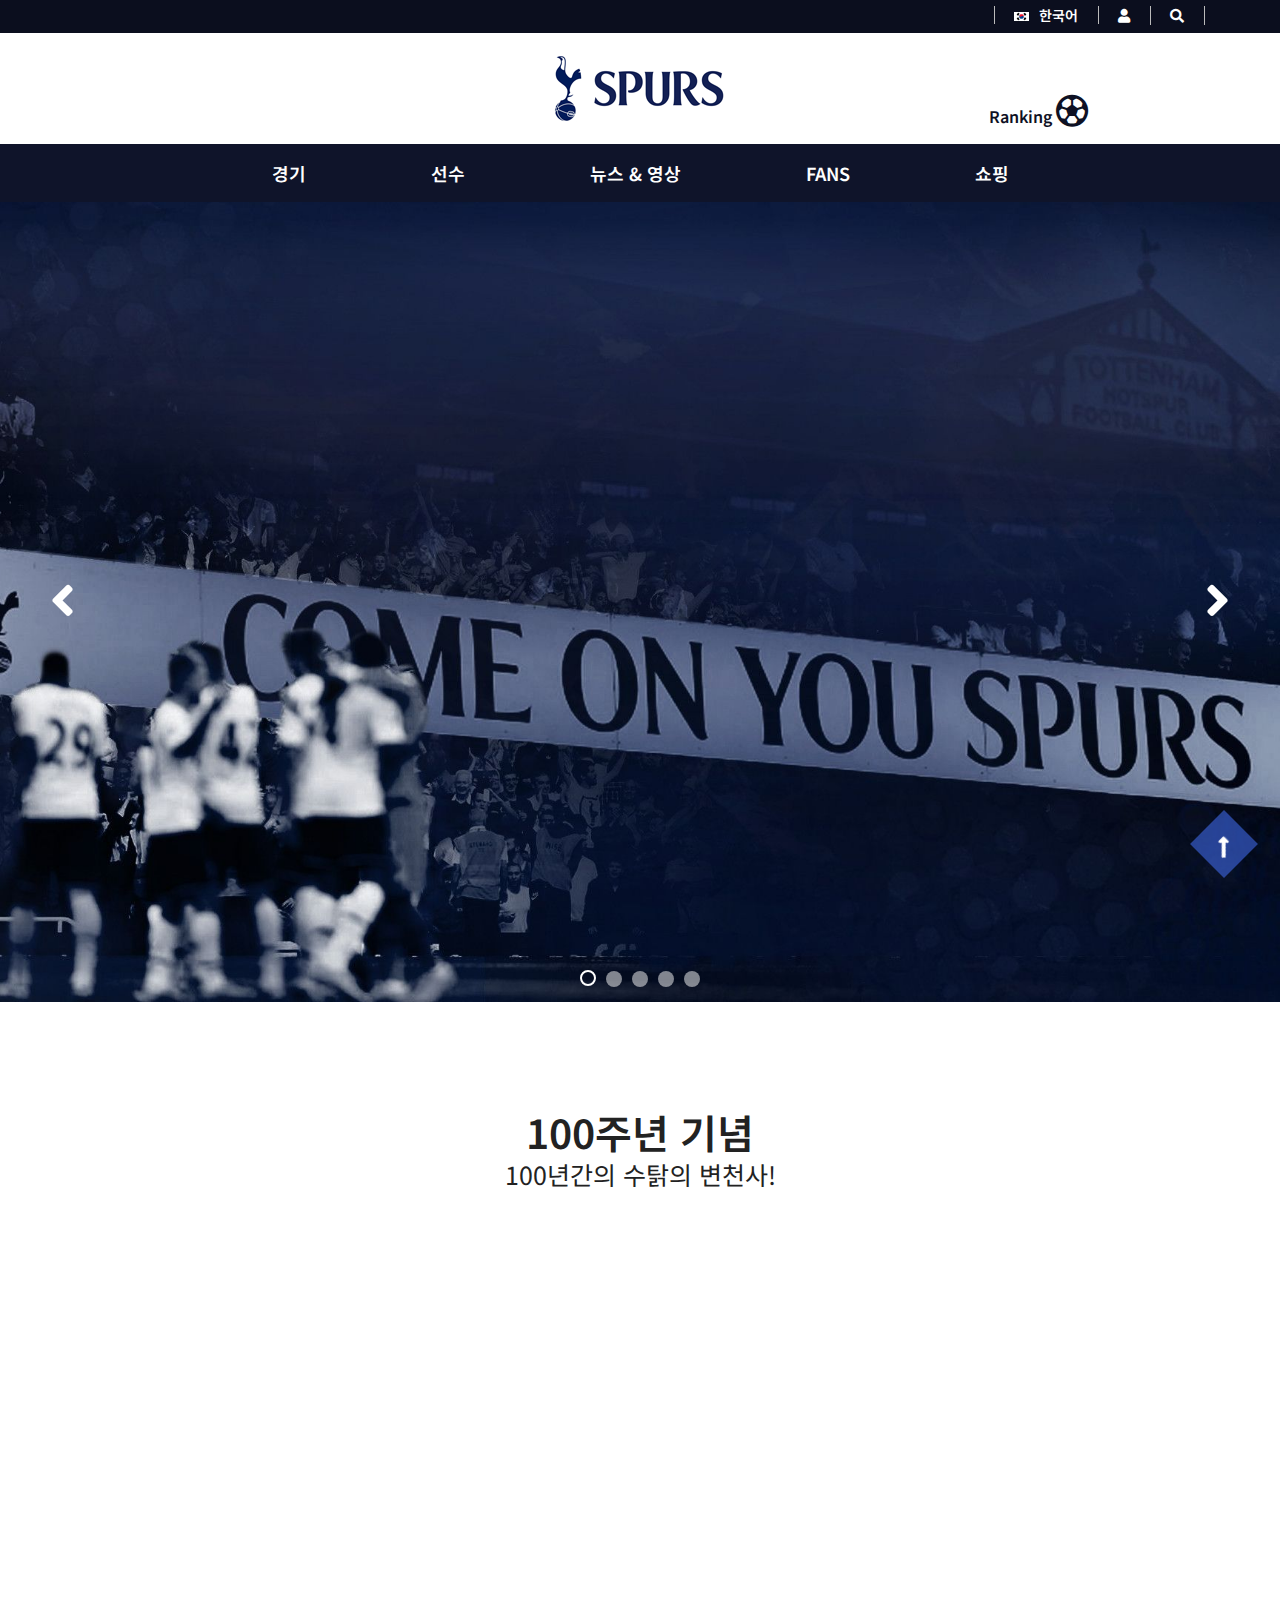
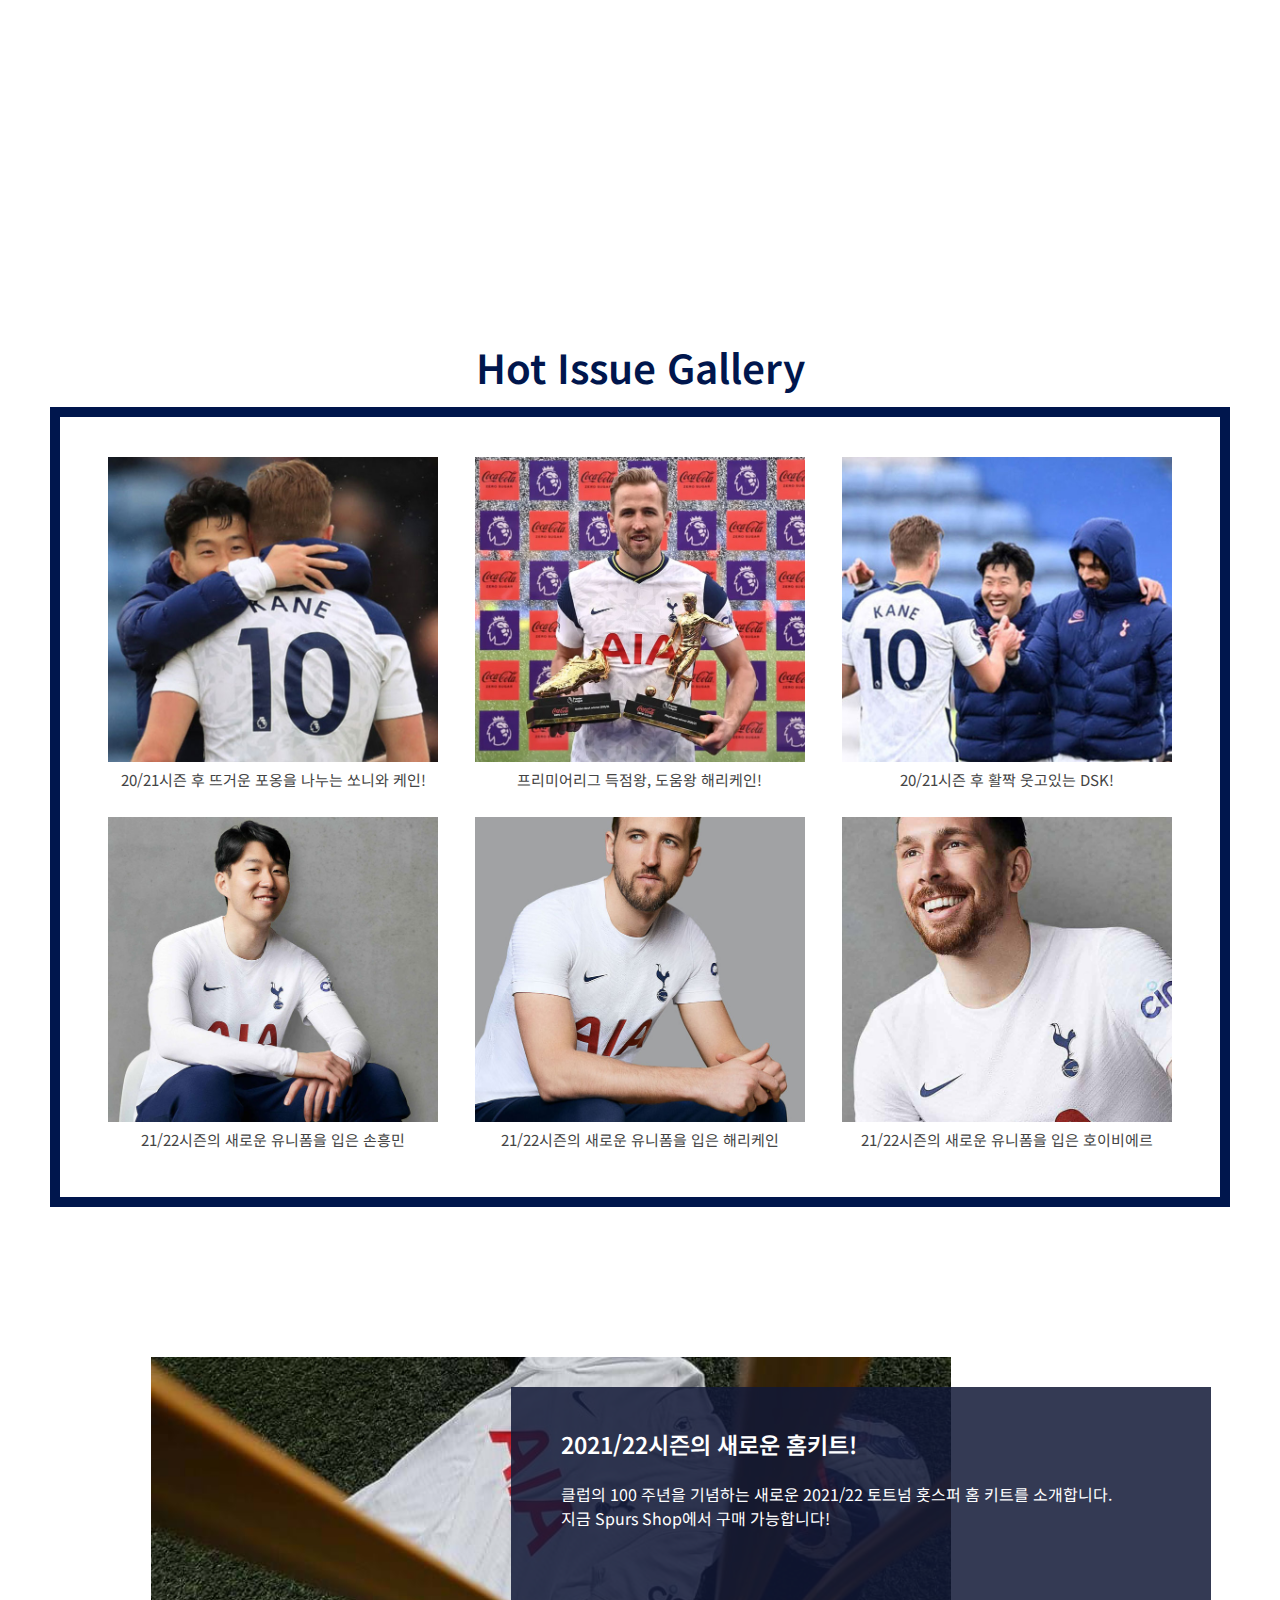
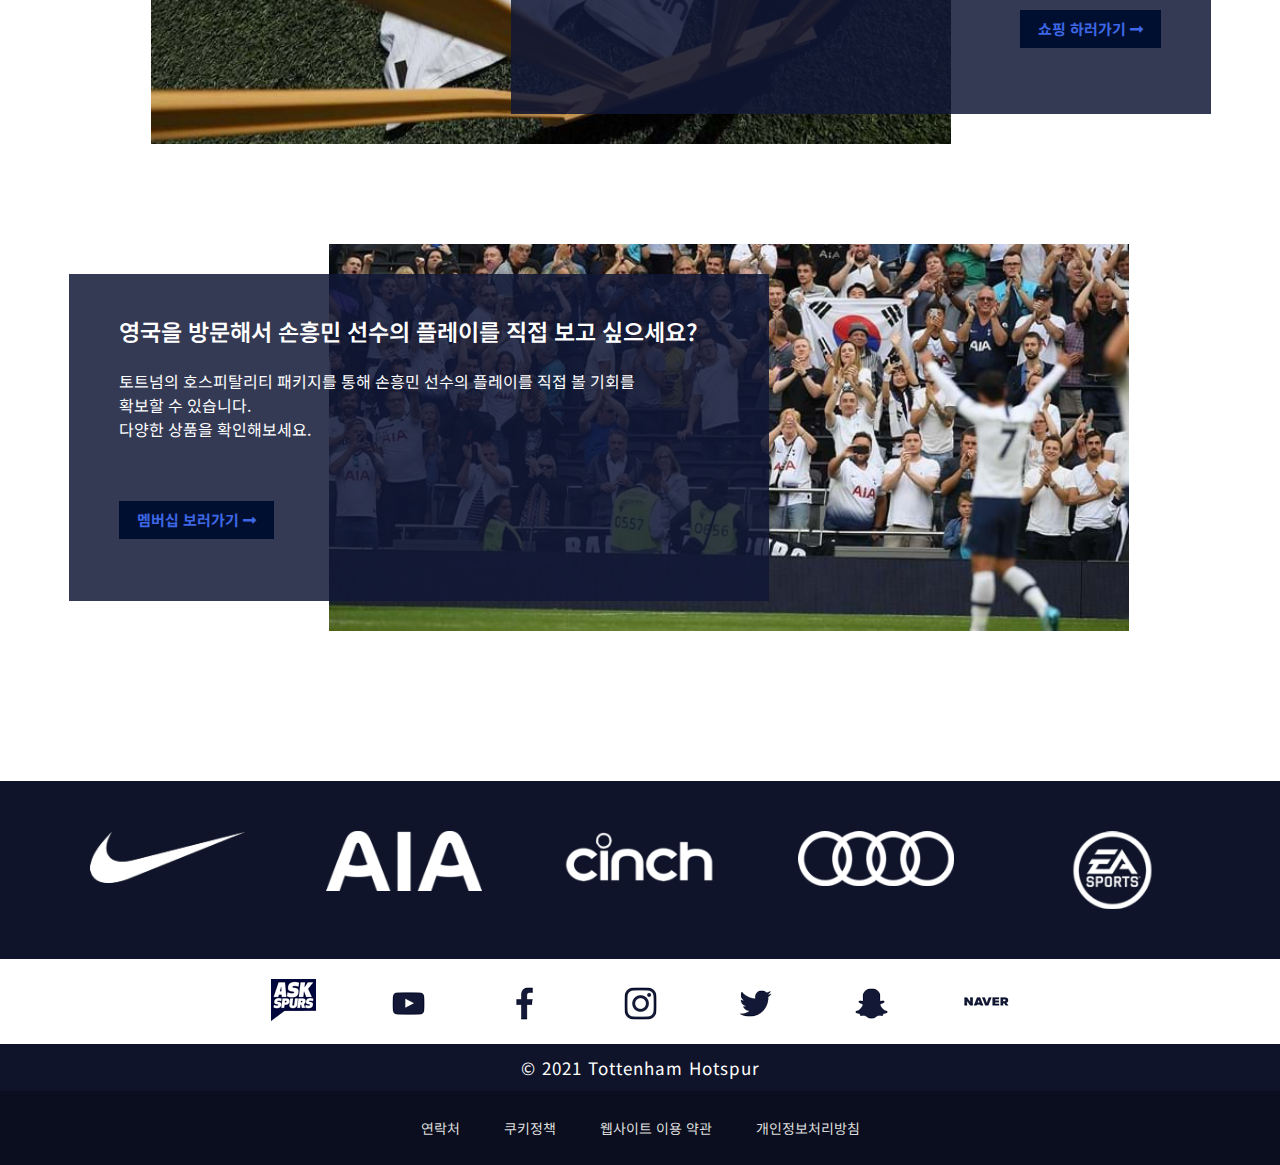
<file: index.html>
<!DOCTYPE html>
<html lang="ko">

<head>
    <meta charset="UTF-8">
    <link rel="icon" href="img/favicon.ico" />
    <meta http-equiv="X-UA-Compatible" content="IE=edge">
    <meta name="viewport" content="width=device-width, initial-scale=1.0">
    <title>Tottenham hotspur</title>
    <link rel="stylesheet" href="css/reset.css">
    <link rel="stylesheet" href="https://use.fontawesome.com/releases/v5.7.0/css/all.css">
    <link rel="stylesheet" href="css/slick.css">
    <link rel="stylesheet" href="css/animate.css">
    <link rel="stylesheet" href="css/common.css">
    <link rel="stylesheet" href="css/index.css">
    <script src="js/jquery-3.5.1.min.js"></script>
    <script src="js/slick.min.js"></script>
</head>

<body onload="wopen()">
    <div id="wrap">
        <header id="header">
            <div class="search">
                <div class="row">
                    <a href="#none"><img src="img/korea.png"> 한국어</a>
                    <a href="login.html"><i class="fas fa-user"></i></a>
                    <a href="#" class="open"><i class="fas fa-search"></i></a>
                    <div class="search_open">
                        <div class="searchbox">
                            <div class="cf">
                                <input type="text" id="searchct" placeholder="검색어를 입력하세요.">
                                <button><i class="fas fa-search"></i></button>
                            </div>
                            <button class="close"><i class="fas fa-times"></i></button>
                        </div>
                    </div>
                </div>
            </div>
            <div class="nav">
                <div class="">
                    <h1><a href="index.html"><img src="img/spurs_logo.png" alt="토트넘 훗스퍼"></a>
                        <p>
                            Ranking
                            <a href="ranking.html"><i class="far fa-futbol"></i></a></p>
                    </h1>
                    <div class="nav_menu">
                        <ul class="depth1">
                            <li><a href="#">경기</a>
                                <ul class="depth2">
                                    <li><a href="fixture.html">일정</a></li>
                                    <li><a href="result.html">결과</a></li>
                                </ul>
                            </li>
                            <li><a href="#">선수</a>
                                <ul class="depth2">
                                    <li><a href="team_men.html">남자</a></li>
                                    <li><a href="team_women.html">여자</a></li>
                                    <li><a href="team_u23.html">23세 이하</a></li>
                                    <li><a href="team_u18.html">18세 이하</a></li>
                                </ul>
                            </li>
                            <li><a href="newsnvideo.html">뉴스 & 영상</a></li>
                            <li><a href="fans.html">FANS</a></li>
                            <li><a href="shop.html">쇼핑</a></li>
                        </ul>
                    </div>
                </div>
            </div>
        </header>
        <section id="section">
            <article class="article1">
                <div class="slide_group1">
                    <div class="slide slide1"></div>
                    <div class="slide slide2"></div>
                    <div class="slide slide3"></div>
                    <div class="slide slide4"></div>
                    <div class="slide slide5"></div>
                </div>
            </article>
            <article class="article2">
                <h2>100주년 기념</h2>
                <p>100년간의 수탉의 변천사!</p>
                <div></div>
            </article>
            <article class="article3">
            </article>
            <article class="article4">
                <div class="row">
                    <h2>Hot Issue Gallery</h2>
                    <div class="hotissue">
                        <div>
                            <img src="img/hot_2.jpg" alt="">
                            <p>20/21시즌 후 뜨거운 포옹을 나누는 쏘니와 케인!</p>
                        </div>
                        <div>
                            <img src="img/hot_1.jpg" alt="">
                            <p>프리미어리그 득점왕, 도움왕 해리케인!</p>
                        </div>
                        <div>
                            <img src="img/hot_4.jpg" alt="">
                            <p>20/21시즌 후 활짝 웃고있는 DSK!</p>
                        </div>
                        <div>
                            <img src="img/hot_5.jpg" alt="">
                            <p>21/22시즌의 새로운 유니폼을 입은 손흥민</p>
                        </div>
                        <div>
                            <img src="img/hot_6.jpg" alt="">
                            <p>21/22시즌의 새로운 유니폼을 입은 해리케인</p>
                        </div>
                        <div>
                            <img src="img/hot_7.jpg" alt="">
                            <p>21/22시즌의 새로운 유니폼을 입은 호이비에르</p>
                        </div>
                    </div>
                </div>
            </article>
            <article class="article5">
                <div class="row">
                    <div class="kit">
                        <div class="kit_content">
                            <img src="img/float_1.jpg" alt="">
                            <div>
                                <div class="kit_txt cf">
                                    <p>2021/22시즌의 새로운 홈키트!</p>
                                    <p>클럽의 100 주년을 기념하는 새로운 2021/22 토트넘 홋스퍼 홈 키트를 소개합니다.<br>지금 Spurs Shop에서 구매 가능합니다!</p>
                                    <a href="shop.html">쇼핑 하러가기 <i class="fas fa-long-arrow-alt-right"></i></a>
                                </div>
                            </div>
                        </div>
                    </div>
                    <div class="korea">
                        <div class="korea_content cf">
                            <img src="img/float_2.jpg" alt="">
                            <div>
                                <div class="korea_txt cf">
                                    <p>영국을 방문해서 손흥민 선수의 플레이를 직접 보고 싶으세요?</p>
                                    <p>토트넘의 호스피탈리티 패키지를 통해 손흥민 선수의 플레이를 직접 볼 기회를<br>확보할 수 있습니다.<br>다양한 상품을 확인해보세요.</p>
                                    <a href="fans.html">멤버십 보러가기 <i class="fas fa-long-arrow-alt-right"></i></a>
                                </div>
                            </div>
                        </div>
                    </div>
                </div>
            </article>
        </section>
        <footer id="footer">
            <div class="ft1">
                <div class="row">
                    <div class="slide_group2">
                        <div class="slide slide1"><img src="img/sponser_1.png" alt=""></div>
                        <div class="slide slide2"><img src="img/sponser_2.png" alt=""></div>
                        <div class="slide slide3"><img src="img/sponser_3.png" alt=""></div>
                        <div class="slide slide4"><img src="img/sponser_4.png" alt=""></div>
                        <div class="slide slide5"><img src="img/sponser_5.png" alt=""></div>
                        <div class="slide slide6"><img src="img/sponser_6.png" alt=""></div>
                        <div class="slide slide7"><img src="img/sponser_7.png" alt=""></div>
                        <div class="slide slide8"><img src="img/sponser_8.png" alt=""></div>
                        <div class="slide slide9"><img src="img/sponser_9.png" alt=""></div>
                        <div class="slide slide10"><img src="img/sponser_10.png" alt=""></div>
                        <div class="slide slide11"><img src="img/sponser_11.png" alt=""></div>
                        <div class="slide slide12"><img src="img/sponser_12.png" alt=""></div>
                        <div class="slide slide13"><img src="img/sponser_13.png" alt=""></div>
                        <div class="slide slide14"><img src="img/sponser_14.png" alt=""></div>
                        <div class="slide slide15"><img src="img/sponser_15.png" alt=""></div>
                        <div class="slide slide16"><img src="img/sponser_16.png" alt=""></div>
                    </div>
                </div>
            </div>
            <div class="ft2">
                <div class="row">
                    <ul>
                        <li><a href="https://ask.tottenhamhotspur.com/hc/en-us"><img src="img/ask-spurs.png" alt=""></a></li>
                        <li><a href="https://www.youtube.com/user/spursofficial"><img src="img/youtube.png" alt=""></a></li>
                        <li><a href="https://www.facebook.com/TottenhamHotspur"><img src="img/facebook.png" alt=""></a></li>
                        <li><a href="https://www.instagram.com/spursofficial"><img src="img/instagram.png" alt=""></a></li>
                        <li><a href="https://twitter.com/SpursOfficial"><img src="img/twitter.png" alt=""></a></li>
                        <li><a href="https://www.snapchat.com/add/spursofficial"><img src="img/snapchat.png" alt=""></a></li>
                        <li><a href="https://www.naver.com"><img src="img/naver.png" alt=""></a></li>
                    </ul>
                </div>
            </div>
            <div class="ft3">
                <div class="row">
                    <p>&copy; 2021 Tottenham Hotspur</p>
                </div>
            </div>
            <div class="ft4">
                <div class="row">
                    <ul>
                        <li>연락처</li>
                        <li>쿠키정책</li>
                        <li>웹사이트 이용 약관</li>
                        <li>개인정보처리방침</li>
                    </ul>
                </div>
            </div>
        </footer>
        <div class="gotop">
            <a href="#none"><i class="fas fa-long-arrow-alt-up"></i></a>
        </div>
    </div>
    <script src="js/index.js"></script>

    <script>
        function getCookie(name) {
            var cookie = document.cookie
			if (cookie != "") {
				var cname = cookie.split(';')
				for (var i in cname) {
					var ncname = cname[i].split('=')
					if (ncname[0] == name) {
						return ncname[1]
					}
				}
			}
			return
		}

        function wopen(){
            var cookieCheck = getCookie('popupYN')
            if (cookieCheck != 'N') {
                window.open('popup.html', '', 'left=30, top=300, width=500, height=550, scrollbars=no resizable=yes')
            }
        }
    </script>
</body>

</html>
</file>
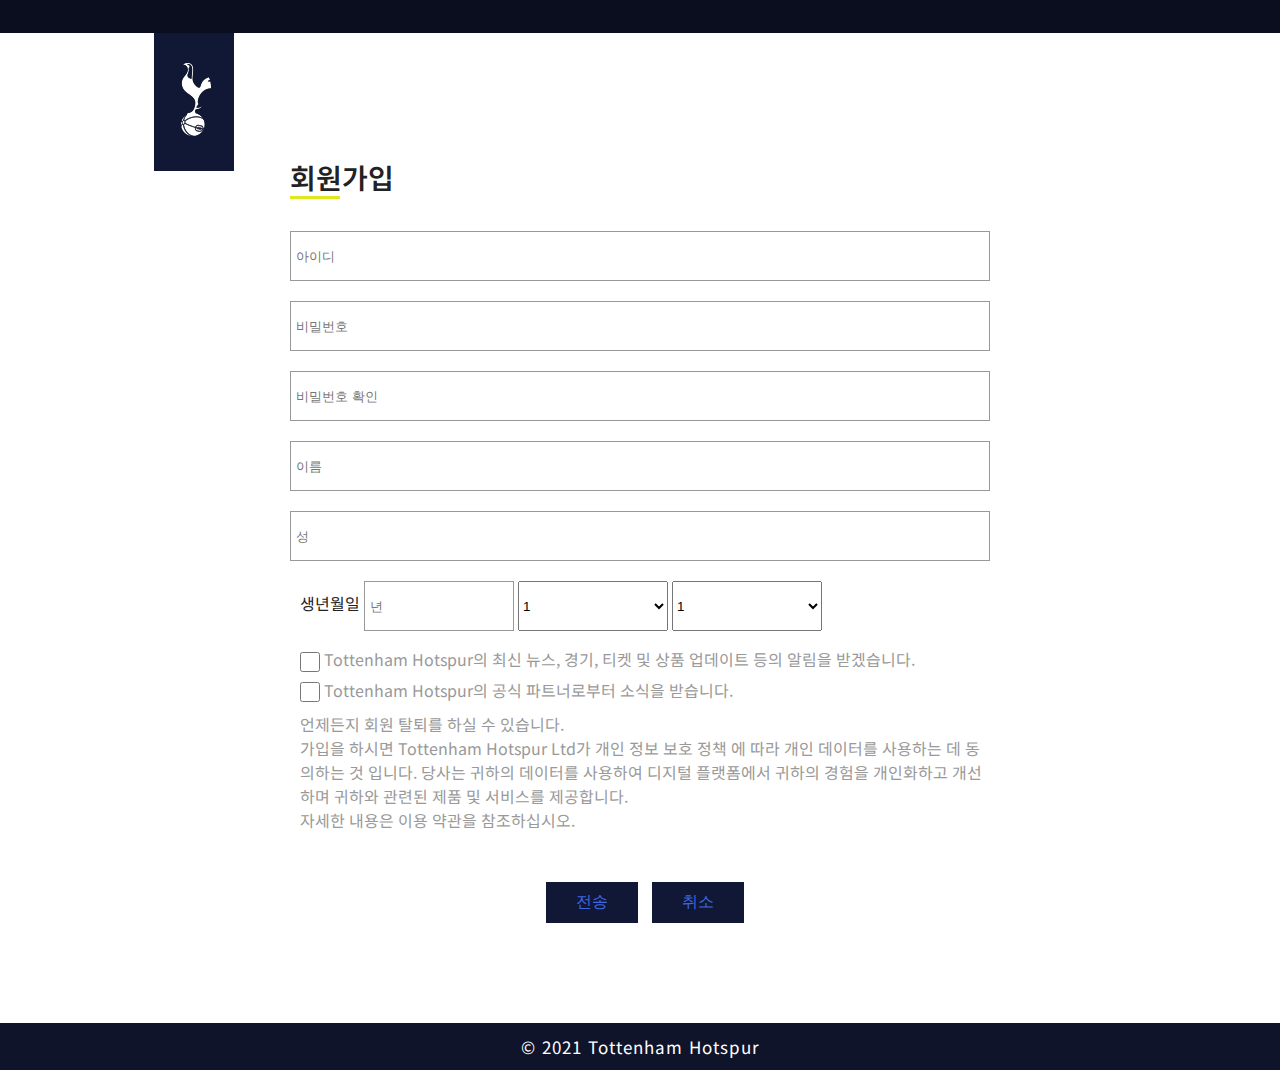
<file: join.html>
<!DOCTYPE html>
<html lang="ko">

<head>
    <meta charset="UTF-8">
    <link rel="icon" href="img/favicon.ico" />
    <meta http-equiv="X-UA-Compatible" content="IE=edge">
    <meta name="viewport" content="width=device-width, initial-scale=1.0">
    <title>Tottenham hotspur</title>
    <link rel="stylesheet" href="css/reset.css">
    <link rel="stylesheet" href="https://use.fontawesome.com/releases/v5.7.0/css/all.css">
    <link rel="stylesheet" href="css/slick.css">
    <link rel="stylesheet" href="css/animate.css">
    <link rel="stylesheet" href="css/common.css">
    <link rel="stylesheet" href="css/join.css">
    <script src="js/jquery-3.5.1.min.js"></script>
    <script src="js/slick.min.js"></script>
</head>

<body>
    <div id="wrap">
        <div class="top">
            <div class="menubar">
                <div class="logo">
                    <a href="index.html"><img src="img/logooo.png" alt="토트넘홋스퍼"></a>
                </div>
            </div>
        </div>
        <div class="content">
            <div class="box">
                <div class="register">
                    <h2>회원가입</h2>
                    <form action="#none" method="POST">
                        <legend>회원가입</legend>
                        <div>
                            <p><label for="idbox"></label><input type="text" id="idbox" name="idbox"
                                    placeholder="아이디"></p>
                            <p><label for="pwbox"></label><input type="password" id="pwbox" name="pwbox"
                                    placeholder="비밀번호"></p>
                            <p><label for="pwboxck"></label><input type="password" id="pwboxck" name="pwboxck"
                                    placeholder="비밀번호 확인"></p>
                            <p><label for="irum"></label><input type="text" id="irum" name="irum"
                                placeholder="이름"></p>
                            <p><label for="name"></label><input type="text" id="name" name="name"
                                placeholder="성"></p>
                            <p>
                                <label for="birth">생년월일</label>
                                    <input type="text" id="year" name="year" placeholder="년">
                                    <select name="month" id="month" placeholder="월">
                                        <option value="1">1</option>
                                        <option value="2">2</option>
                                        <option value="3">3</option>
                                        <option value="4">4</option>
                                        <option value="5">5</option>
                                        <option value="6">6</option>
                                        <option value="7">7</option>
                                        <option value="8">8</option>
                                        <option value="9">9</option>
                                        <option value="10">10</option>
                                        <option value="11">11</option>
                                        <option value="12">12</option>
                                    </select>
                                    <select name="day" id="day" placeholder="일">
                                        <option value="1">1</option>
                                        <option value="2">2</option>
                                        <option value="3">3</option>
                                        <option value="4">4</option>
                                        <option value="5">5</option>
                                        <option value="6">6</option>
                                        <option value="7">7</option>
                                        <option value="8">8</option>
                                        <option value="9">9</option>
                                        <option value="10">10</option>
                                        <option value="11">11</option>
                                        <option value="12">12</option>
                                        <option value="13">13</option>
                                        <option value="14">14</option>
                                        <option value="15">15</option>
                                        <option value="16">16</option>
                                        <option value="17">17</option>
                                        <option value="18">18</option>
                                        <option value="19">19</option>
                                        <option value="20">20</option>
                                        <option value="21">21</option>
                                        <option value="22">22</option>
                                        <option value="23">23</option>
                                        <option value="24">24</option>
                                        <option value="25">25</option>
                                        <option value="26">26</option>
                                        <option value="27">27</option>
                                        <option value="28">28</option>
                                        <option value="29">29</option>
                                        <option value="30">30</option>
                                        <option value="31">31</option>
                                    </select>
                            </p>
                            <p>
                                <input type="checkbox" value="ok" id="ck1" name="ck1"> <label
                                    for="ck1">Tottenham Hotspur의 최신 뉴스, 경기, 티켓 및 상품 업데이트 등의 알림을 받겠습니다.</label>
                            </p>
                            <p>
                                <input type="checkbox" value="ok" id="ck2" name="ck2"> <label
                                for="ck2">Tottenham Hotspur의 공식 파트너로부터 소식을 받습니다.
                            </p>
                            <p>
                                언제든지 회원 탈퇴를 하실 수 있습니다.<br>
                                가입을 하시면 Tottenham Hotspur Ltd가 개인 정보 보호 정책 에 따라 개인 데이터를 사용하는 데 동의하는 것 입니다. 
                                당사는 귀하의 데이터를 사용하여 디지털 플랫폼에서 귀하의 경험을 개인화하고 개선하며 귀하와 관련된 제품 및 서비스를 제공합니다.<br>
                                자세한 내용은 이용 약관을 참조하십시오.
                            </p>
                        </div>
                        <div class="btn">
                            <button type="submit">전송</button>
                            <button type="reset">취소</button>
                        </div>
                    </form>
                </div>
            </div>
        </div>
        <div class="bottom">
            <div class="row">
                <p>&copy; 2021 Tottenham Hotspur</p>
            </div>
        </div>
    </div>
    <script src="js/index.js"></script>
</body>

</html>
</file>
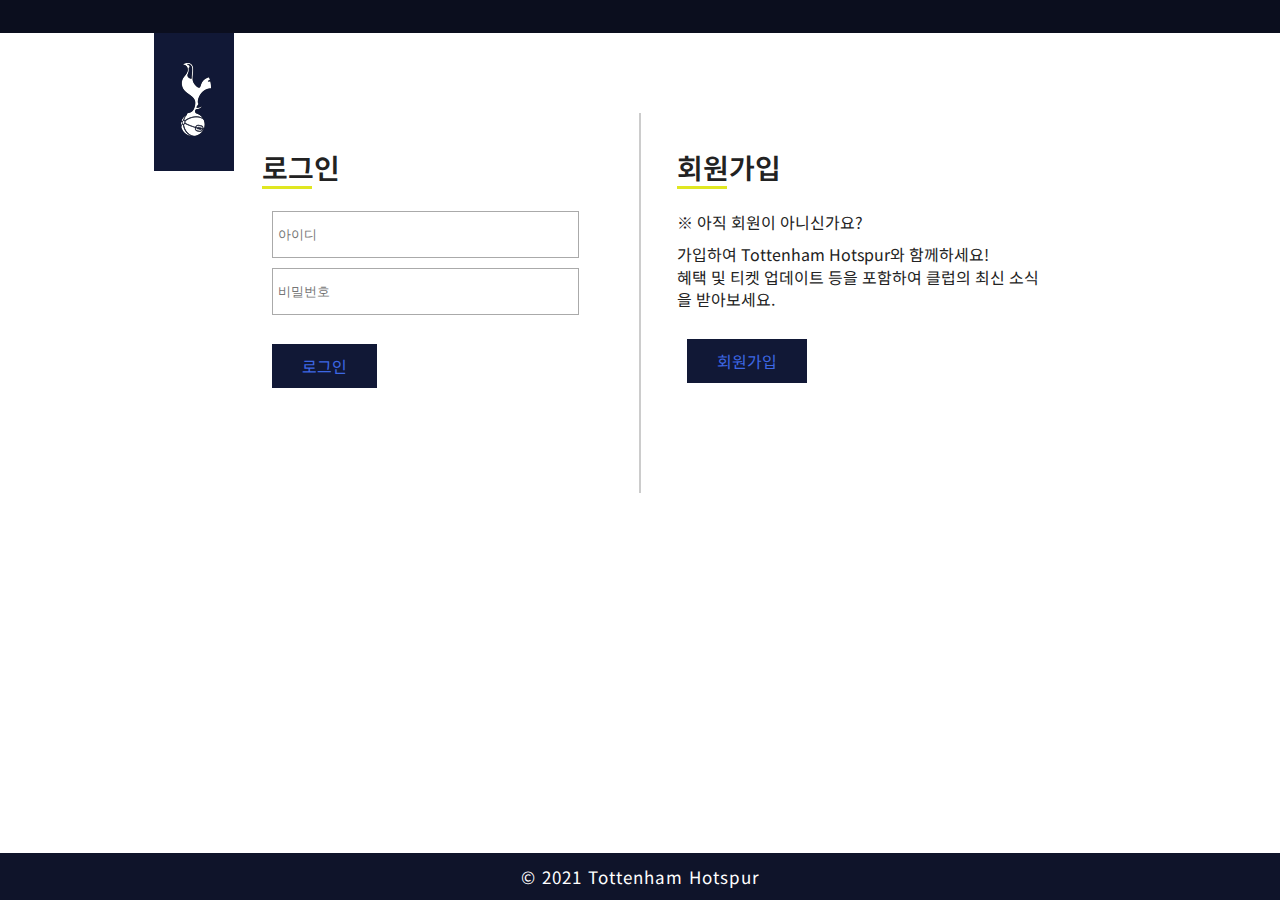
<file: login.html>
<!DOCTYPE html>
<html lang="ko">

<head>
    <meta charset="UTF-8">
    <link rel="icon" href="img/favicon.ico" />
    <meta http-equiv="X-UA-Compatible" content="IE=edge">
    <meta name="viewport" content="width=device-width, initial-scale=1.0">
    <title>Tottenham hotspur</title>
    <link rel="stylesheet" href="css/reset.css">
    <link rel="stylesheet" href="https://use.fontawesome.com/releases/v5.7.0/css/all.css">
    <link rel="stylesheet" href="css/slick.css">
    <link rel="stylesheet" href="css/animate.css">
    <link rel="stylesheet" href="css/common.css">
    <link rel="stylesheet" href="css/login.css">
    <script src="js/jquery-3.5.1.min.js"></script>
    <script src="js/slick.min.js"></script>
</head>

<body>
    <div id="wrap">
        <div class="top">
            <div class="menubar">
                <div class="logo">
                    <a href="index.html"><img src="img/logooo.png" alt="토트넘홋스퍼"></a>
                </div>
            </div>
        </div>
        <div class="content">
            <div class="box cf">
                <div class="column">
                    <div>
                        <h2>로그인</h2>
                        <form action="#none" method="POST">
                            <legend>로그인</legend>
                            <div>
                                <p><label for="idbox"></label><input type="text" id="idbox" name="idbox"
                                        placeholder="아이디"></p>
                                <p><label for="pwbox"></label><input type="password" id="pwbox" name="pwbox"
                                        placeholder="비밀번호"></p>
                            </div>
                            <a href="#none">로그인</a>
                        </form>
                    </div>
                </div>
                <div class="column">
                    <div>
                        <h2>회원가입</h2>
                        <p>※ 아직 회원이 아니신가요?</p>
                        <p>가입하여 Tottenham Hotspur와 함께하세요! <br>
                           혜택 및 티켓 업데이트 등을 포함하여 클럽의 최신 소식을 받아보세요.</p>
                        <a href="join.html">회원가입</a>
                    </div>
                </div>
            </div>
        </div>
        <div class="bottom">
            <div class="row">
                <p>&copy; 2021 Tottenham Hotspur</p>
            </div>
        </div>
    </div>
    <script src="js/index.js"></script>
</body>

</html>
</file>
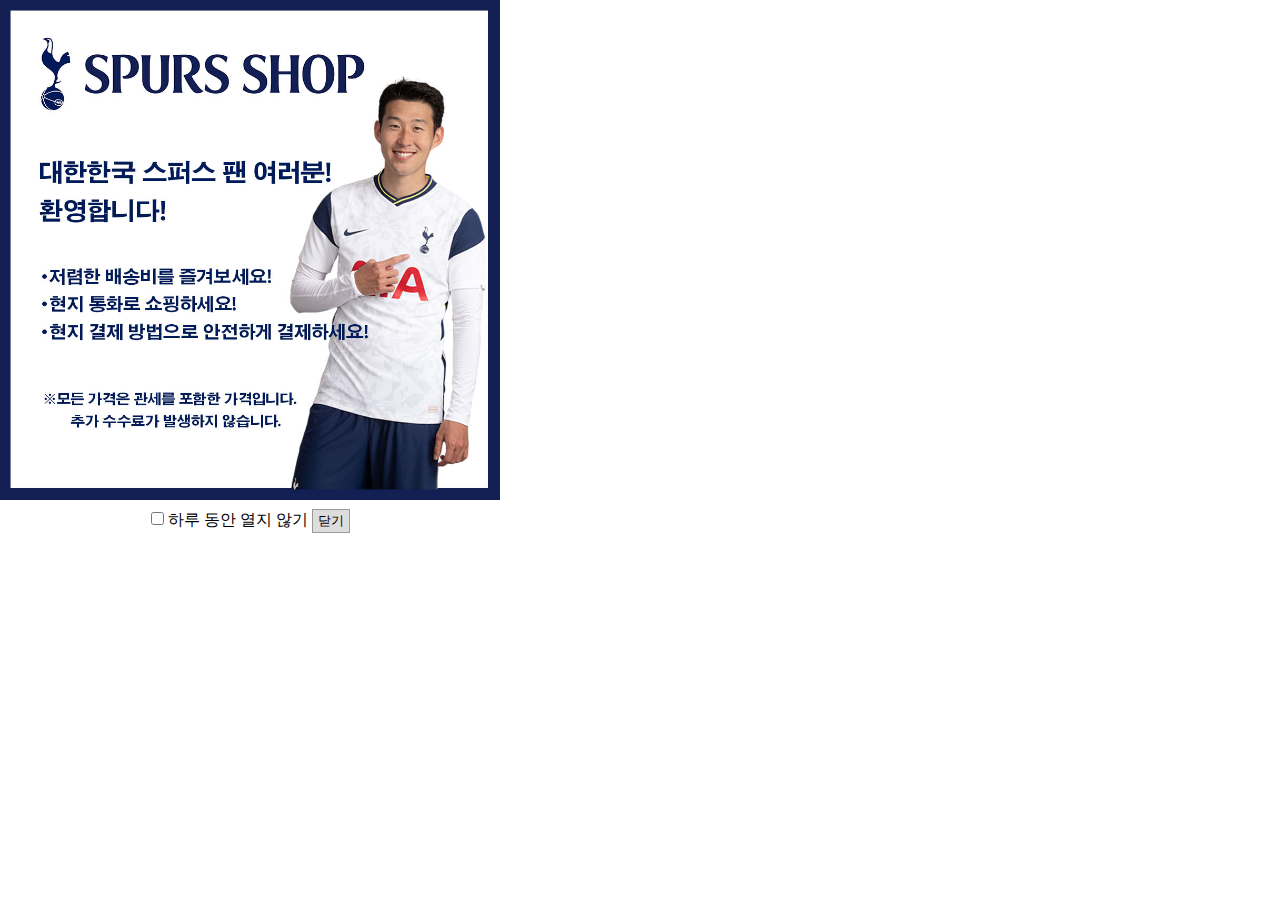
<file: popup.html>
<!DOCTYPE html>
<html lang="ko">
<head>
    <meta charset="UTF-8">
    <meta http-equiv="X-UA-Compatible" content="IE=edge">
    <meta name="viewport" content="width=device-width, initial-scale=1.0">
    <title>Popup</title>
    <style>
        * {margin: 0; padding: 0; box-sizing: border-box ;}
        .popup {width: 500px;}
        .popup img {width: 100%;}
        .btn {text-align: center; margin-top: 5px;}
        .btn button {background: #ddd; border: 1px solid #999; padding: 2px 5px;}
    </style>
</head>
<body>
    <div class="popup">
        <img src="img/popup.jpg" alt="">
        <div class="btn">
            <input type="checkbox" id="chk"> 하루 동안 열지 않기
            <button type="button" onclick="wclose()">닫기</button>
        </div>
    </div>
    <script>
        function wclose(){
            if (document.getElementById('chk').checked) {
                var date = new Date()
                date.setDate(date.getDate()+ 1)  // 만료시간
                document.cookie = escape('popupYN') +'='+escape('N')+"; expires="+date.toUTCString();
            }
            self.close()
        }
    </script>
</body>
</html>
</file>
<file: css/common.css>
@charset "utf-8";
@import url('https://fonts.googleapis.com/css2?family=Noto+Sans+KR&family=Recursive&display=swap');
body {font-family: 'Noto Sans KR', sans-serif, 'Recursive', sans-serif; color: #222;}
.row {max-width: 1200px; margin: 0 auto; padding: 0 10px;}

/* header구역 */
#header {position: relative;}
#header .search {background:#0b0e1e; padding: 6px 50px 8px 0; color: #fff; 
                 text-align: right;}
#header .search a {border-right: 1px solid #bbb; display: inline-block; font-weight: 600;
                   font-size: 14px; padding: 2px 20px 2px 15px; transition: all 0.5s;}
#header .search a:nth-of-type(2):hover, #header .search a:nth-of-type(3):hover {color: #3d67e4; }
#header .search a:nth-of-type(1) { border-left: 1px solid #bbb;}
#header .search a:nth-of-type(1) img {vertical-align: baseline; margin: 0 6px 0 4px;}
#header .nav h1 {text-align: center; position: relative;
                 padding: 20px 0;}
#header .nav h1 p {position: absolute; top: 55%; right: 15%; color: #0e1124; 
                    font-weight: 600;}
#header .nav h1 p i {animation: ballspin infinite 5s linear; font-size: 33px;}                 
#header .nav h1 p i:hover {color: #3d67e4; }
@keyframes ballspin {from {transform: rotate(0deg)} to {transform: rotate(3turn)}}
#header .nav_menu {background: #0f142a; text-align: center; }                    
#header .nav_menu .depth1 {font-weight: 600; font-size: 18px; color: #fff;}
#header .nav_menu .depth1 li {position: relative; padding: 20px 60px; display: inline-block;}
#header .nav_menu .depth1 li:hover {color: #3d67e4}
#header .nav_menu .depth2 {position: absolute; width: 100%; top: 100% ; left: 0%; background: #222d5e ;
                            font-size: 15px; color: #fff; z-index: 9999; text-align: center;
                            display: none;}
#header .nav_menu .depth2 li {padding: 15px 0; display: block;}
#header .nav_menu .depth2 > li:hover {background: #3d67e4; color:#0f142a}

/* searchbox open*/
.search_open {position: fixed; z-index: 99999; top: 0;
             bottom: 0; left: 0; right: 0; display: none;
             background-color: rgba(15,20,42,.95);}
.search_open.on {display: block}
.searchbox {max-width: 720px; margin: 0 auto;
            height: 100%; padding-top: 300px;}
.searchbox input {height: 70px; width: 90%; float: left; background: none;
                      border: none; border-bottom: 3px double #fff;} 
.searchbox input[placeholder] {font-size: 20px; color: #fff;}
.searchbox > div > button {font-size: 40px; color: #fff; background: none;
                           float: right; width: 10%; padding-top: 25px;
                           cursor: pointer;}
.searchbox > button {position: fixed; top: 50px; right: 50px;
                     font-size: 45px; background: none; color: #fff;
                     cursor: pointer; overflow: hidden;}
.searchbox button:hover {color: #3d67e4;}
    




/* footer구역 */
#footer .ft1 {background: #0f142a; padding: 50px 0}
#footer .ft1 img {margin: 0 auto; padding: 0 40px;}
#footer .ft2 ul {display: flex; justify-content: space-evenly; margin: 0 150px;
                 background: #fff; padding: 20px 0;}
#footer .ft2 ul li {list-style-type: none;}
#footer .ft3 {text-align: center; background: #0f142a; padding: 15px;
              color: #fff; font-size: 17px; letter-spacing: 1px;}
#footer .ft4 {margin: 0 auto; background: #0b0e1e; text-align: center; color: #ddd;}
#footer .ft4 ul li {display: inline-block; margin: 30px 20px; font-size: 14px;
                    transition: all 0.5s;}
#footer .ft4 ul li:hover {color: #3d67e4; cursor: pointer;}

/* gotop */
.gotop {background: rgba(61, 103, 228, 0.6);
       bottom: 2em; right: 2em; height: 3em; width: 3em;
        padding: 1em; position: fixed; transform: rotate(45deg);
        transition: all 0.5s;z-index: 99; cursor: pointer;}
.gotop a i {width: 100%; transform: rotate(-45deg);
            color: #fff; font-size: 1.5em; padding-left: 0.2em;}
.gotop:hover {background: rgba(61, 103, 228, 1);}
</file>
<file: css/index.css>
@charset "utf-8";
@import url('https://fonts.googleapis.com/css2?family=Noto+Sans+KR&family=Recursive&display=swap');
body {font-family: 'Noto Sans KR', sans-serif, 'Recursive', sans-serif; color: #222;}
.row {max-width: 1200px; margin: 0 auto; padding: 0 10px;}


/* article1구역 슬라이드 */
.article1 {margin-bottom: 100px;}
.slide_group1 {position: relative;}
.slide img {width: 100%;}
.slide_group1 .slick-arrow {position: absolute; top: 50%; transform: translateY(-50%);
                            border: none; background: none; z-index: 9999; font-size: 50px; color:#fff;}
.slide_group1 .prev {left: 50px;}
.slide_group1 .next {right: 50px;}
.slide_group1 .slick-dots {position: absolute; bottom: 15px; left: 0; right: 0; text-align: center;}
.slide_group1 .slick-dots li {display: inline-block; margin: 0 5px}
.slide_group1 .slick-dots li button {width: 16px; height: 16px; border-radius: 50%; color: transparent; background:rgba(255, 255, 255, 0.5);
                                     border: none; text-indent: -9999px;}
.slide_group1 .slick-dots li.slick-active button {background: none; border: 2px solid rgba(255, 255, 255, 1)}
.slide_group1 .slide1 {background: url(../img/slide_1.jpg) no-repeat center;
                       height: 800px; background-size: cover; }
.slide_group1 .slide2 {background: url(../img/slide_2.jpg) no-repeat 50% 30%;
                       height: 800px; background-size: cover;}
.slide_group1 .slide3 {background: url(../img/slide_7.jpg) no-repeat center bottom;
                       height: 800px; background-size: cover;}
.slide_group1 .slide4 {background: url(../img/slide_3.png) no-repeat center;
                       height: 800px; background-size: cover;}
.slide_group1 .slide5 {background: url(../img/slide_5.jpg) no-repeat center;
                       height: 800px; background-size: cover;}
.slide_group1 .slide.slick-active  {animation: slideImg 5s both;}
@keyframes slideImg {from {transform: scale3d(1,1,1)} to {transform: scale3d(1.2,1.2,1.2)}}

/* article2 */
.article2 {margin-bottom: 50px;}
.article2 > div {background: url('https://cdn.dynamicyield.com/api/8767370/images/2a4873e247b80__badges.jpg');
                background-size: contain; color: #00164D; height: 300px;
                background-color: rgba(255, 255, 255, 0);
                background-position: center; background-repeat: no-repeat;}
.article2 img {width: 100%;}
.article2 h2 {text-align: center; font-size: 40px; padding-top: 10px;
              font-weight: 600; height: 50px;}
.article2 p {text-align: center; font-size: 25px; padding: 10px;}


/* article3 */
.article3 {height: 280px; background: url(../img/scroll_1.png) no-repeat center;
          background-attachment: fixed; background-size: cover; margin-bottom: 120px;}


/* article4 */
.article4 {margin-bottom: 150px;}
.article4 .hotissue {border: 10px solid #00164D; padding: 30px; align-items: center;
                    display: flex; justify-content: space-around; flex-wrap: wrap;}
.article4 .hotissue > div {margin: 10px 5px; width: 30%;}
.article4 .hotissue > div img {width: 100%;}
.article4 .hotissue > div p {padding: 10px; text-align: center; font-size: 15px; 
                             color: #444}
.article4 h2 {text-align: center; font-size: 40px; padding-bottom: 20px;
              font-weight: 600; color: #00164D;}


/* article5 */
.article5 {margin-bottom: 150px;}
.kit {position: relative; margin-right: 55px; margin-bottom: 100px ;}
.kit_content, .korea_content {position: relative; margin: 0 56px;}
.kit_content img {width: 800px; margin-left: 45px;}
.kit_content > div {position: absolute; top: 30px; background: rgba(17,24,54,.85);
                    bottom: 30px; left: 40%; width: 700px;}
.kit_content > div .kit_txt {color: #fff; padding: 30px 50px; line-height: 1.5; width: 700px;}
.kit_txt p:nth-of-type(1) {font-size: 23px; padding: 10px 0 20px; font-weight: 600;}
.kit_txt p:nth-of-type(2) {padding-bottom: 80px;}
.kit_txt a {cursor: pointer; float: right; padding: 8px 18px; background: #000e30;
            transition: all 0.5s; color: #3d67e4; font-size: 15px; font-weight: 700;}
.kit_txt a:hover {color: #e0e721; background: #001d68ad;}
.korea {margin-left: 55px;  position: relative;}
.korea_content img {width: 800px; margin-right: 45px; float: right;}
.korea_content > div {position: absolute; top: 30px; background: rgba(17,24,54,.85); ;
                        bottom: 30px; right: 40%; width: 700px}
.korea_content > div .korea_txt {color: #fff; padding: 30px 50px; line-height: 1.5; width: 700px;}
.korea_content p:nth-of-type(1) {font-size: 23px; padding: 10px 0 20px; font-weight: 600;}
.korea_content p:nth-of-type(2) {padding-bottom: 60px;}
.korea_content a {cursor: pointer; float: left; padding: 8px 18px; background: #000e30;
                  transition: all 0.5s; color: #3d67e4; font-size: 15px; font-weight: 700;}
.korea_content a:hover {color: #e0e721; background: #001d68ad;}
</file>
<file: css/join.css>
@charset "utf-8";
@import url('https://fonts.googleapis.com/css2?family=Noto+Sans+KR&family=Recursive&display=swap');
body {font-family: 'Noto Sans KR', sans-serif, 'Recursive', sans-serif; color: #222;}
.row {max-width: 1200px; margin: 0 auto; padding: 0 10px;}

#wrap .top {height: 33px; background:#0b0e1e; position: relative; }
.menubar {position: absolute; top: 100%; left: 12%; z-index: 9}
.menubar .logo {padding: 30px 13px 35px 27px; width: 80px; background-color: #111836}
#wrap .bottom {text-align: center; background: #0f142a; height: 47px;
               color: #fff; font-size: 17px; letter-spacing: 1px; 
               padding-top: 15px;}

.box {max-width: 700px; margin: 0 auto;}
.register {margin: 100px 0;}
.register h2 {font-size: 28px; padding: 30px 0; font-weight: 600;
              position: relative}
.register h2::after {content: ''; position: absolute; top: 63px; left: 0; 
                     width: 50px; height: 3px; background: #e0e721;}
.register form input[type='text'], .register form input[type='password'] 
    {height: 50px; border: 1px solid #999; text-align: 1em; 
     width: 100%; vertical-align: middle; margin: 10px 0;}
.register form input[placeholder] {padding-left: 5px;}
.register form p:nth-of-type(6) label {padding-left: 10px;}
.register form p:nth-of-type(6) input {width: 150px; height: 50px;}
.register form p:nth-of-type(6) select {width: 150px; height: 50px;}
.register form p:nth-of-type(6) select option {font-size: 14px;}
.register form input[type='checkbox'] {width: 20px; height: 20px;}
.register form p:nth-of-type(7) {margin: 10px 0; color: #999; padding-left: 10px;}
.register form p:nth-of-type(8) {margin: 10px 0; color: #999; padding-left: 10px;}
.register form p:nth-of-type(9) {margin: 10px 0 50px; color: #999; line-height: 1.5;
                                 padding-left: 10px;}
.register form .btn {text-align: center;}
.register form .btn button {vertical-align: middle; border: none; font-size: 16px;
                            background: #111836; color: #3d67e4; text-align: center;
                            padding: 10px 30px; margin-left: 10px;
                            transition: all 0.5s; cursor: pointer;}
.register form .btn button:hover {background: #3d67e4; color: #111836;}
</file>
<file: css/login.css>
@charset "utf-8";
@import url('https://fonts.googleapis.com/css2?family=Noto+Sans+KR&family=Recursive&display=swap');
body {font-family: 'Noto Sans KR', sans-serif, 'Recursive', sans-serif; color: #222;}
.row {max-width: 1200px; margin: 0 auto; padding: 0 10px;}

#wrap .top {height: 33px; background:#0b0e1e; position: relative; }
.menubar {position: absolute; top: 100%; left: 12%; z-index: 9}
.menubar .logo {padding: 30px 13px 35px 27px; width: 80px; background-color: #111836}
#wrap .bottom {text-align: center; background: #0f142a; height: 47px;
                color: #fff; font-size: 17px; letter-spacing: 1px; padding-top: 15px;}

.box {max-width: 850px; margin: 0 auto; 
               height: calc(100vh - 80px); }
.box .column {float: left; width: 46%; margin: 2%; margin-top: 100px;}
.box .column h2 {font-size: 28px; padding: 20px 0; font-weight: 600; position: relative;}
.box .column h2::after {content: ''; position: absolute; top: 53px; left: 0; 
                        width: 50px; height: 3px; background: #e0e721;}
.box .column:nth-child(1) {position: relative; padding-left: 30px;}
.box .column:nth-child(1) form div {margin-bottom: 40px;}
.box .column:nth-child(2) p:nth-of-type(2) {margin-bottom: 40px;}
.box .column input {height: 47px; width: 85%; vertical-align: middle;
                             border: 1px solid #aaa; margin-left: 10px;}
.box .column input[placeholder] {padding-left: 5px;}
.box .column p {margin: 10px 0; line-height: 1.4;}
.box .column a {vertical-align: middle; border: none; font-size: 16px;
                background: #111836; color: #3d67e4; text-align: center;
                padding: 10px 30px; margin-left: 10px;
                transition: all 0.5s;}
.box .column a:hover {background: #3d67e4; color: #111836;}
.box .column:nth-child(1)::after {content: ''; position: absolute; top: -20px;
                                  right: -18px; width: 2px; height: 380px; background: #ccc;}
.box .column:nth-child(2) {padding-left: 20px;}
</file>
